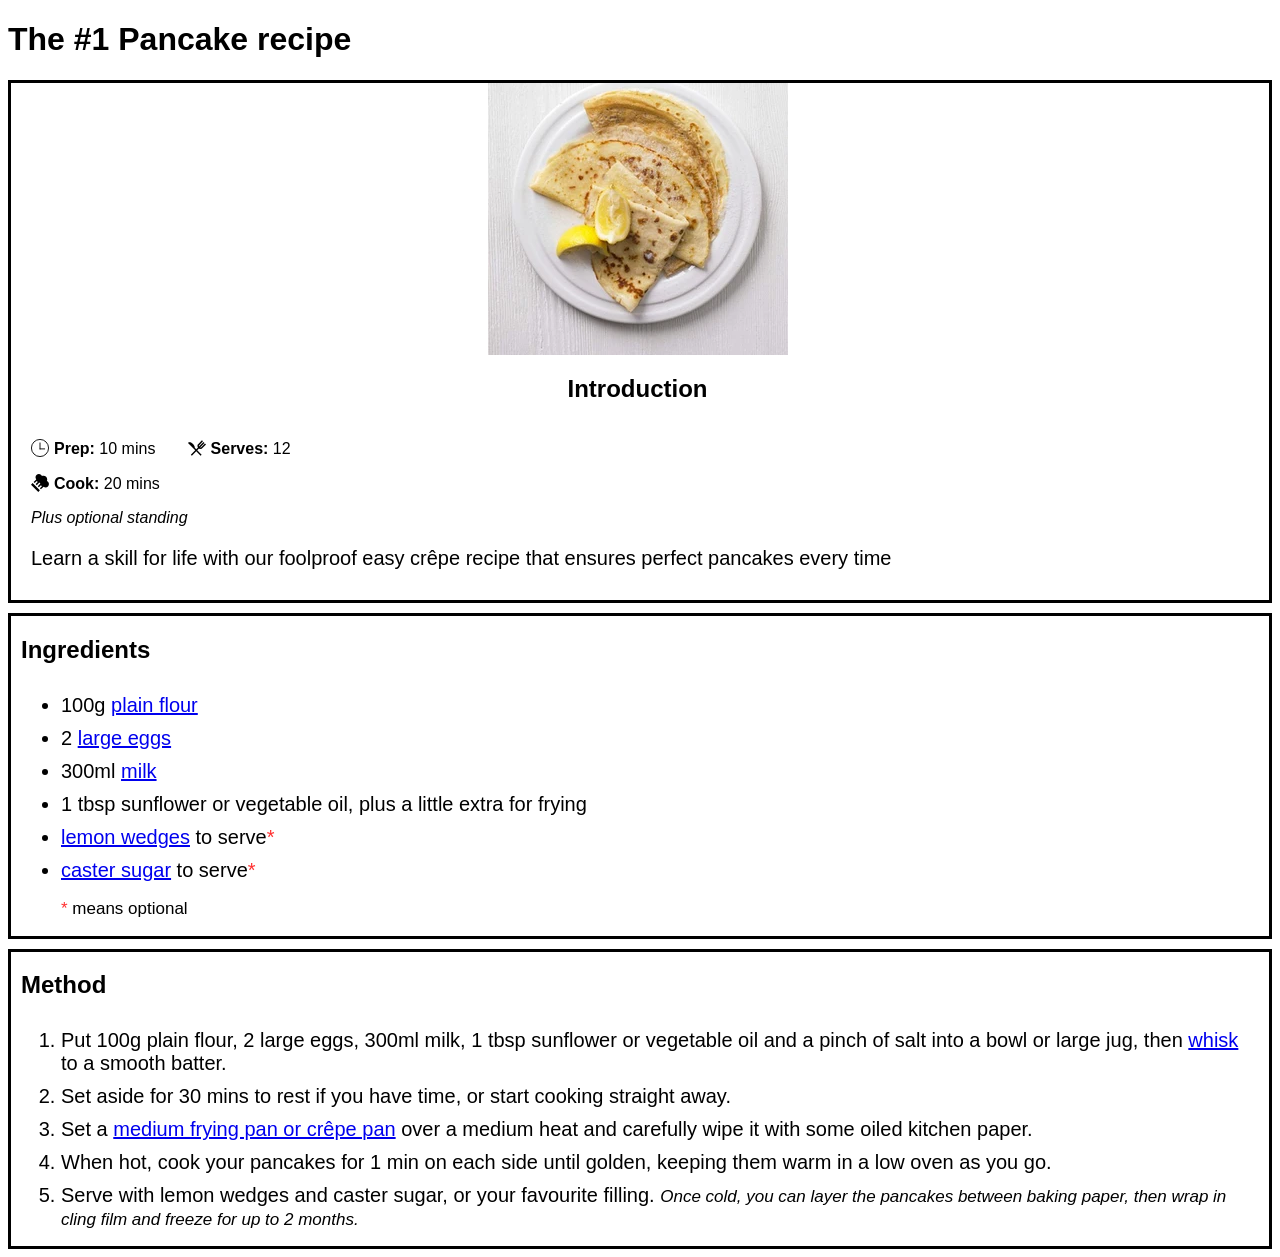
<file: Page.html>
<!DOCTYPE html>
<html>
    <head>
        <title>The #1 Pancake recipe</title>
        <link rel="stylesheet" href="Page.css">
    </head>

    <body>
        <h1 class="text">The #1 Pancake recipe</h1>

        <div class="d-info solid-border">
            <img src="Images/PancakeStack.webp" alt="Pancake Stack With Syrup" class="img-info">
            <div class="d2-info">
                <h2 class="text intro">Introduction</h4>
                <div class="d-flex info-div">
                <div>
                    <p class="text"><img src="Images/Clock.svg" class="info-svg"><b>Prep:</b> 10 mins</p>
                    <p class="text"><img src="Images/ChefsHat.svg" class="info-svg"><b>Cook:</b> 20 mins</p>
                    <i class="text">Plus optional standing</i>
                </div>
                
                <p class="text"><img src="Images/Cutlery.svg" class="info-svg"><b>Serves:</b> 12</p>
                </div>

                <p class="text t-size-20 info-div">Learn a skill for life with our foolproof easy crêpe recipe that ensures perfect pancakes every time</p>
            </div>
        </div>

        <div class="recipe-instructions">
            <div class="ingredients solid-border">
                <h2 class="text">Ingredients</h2>
                <ul>
                    <li class="text t-size-20">100g <a href="https://www.bbcgoodfood.com/glossary/flour-glossary" class="href" target="_blank">plain flour</a></li>
                    <li class="text t-size-20">2 <a href="https://www.bbcgoodfood.com/glossary/egg-glossary" class="href" target="_blank">large eggs</a></li>
                    <li class="text t-size-20">300ml <a href="https://www.bbcgoodfood.com/glossary/milk-glossary" class="href" target="_blank">milk</a></li>
                    <li class="text t-size-20">1 tbsp sunflower or vegetable oil, plus a little extra for frying</li>
                    <li class="text t-size-20"><a href="https://www.bbcgoodfood.com/glossary/lemon-glossary" class="href" target="_blank">lemon wedges</a> to serve<a class="opt text">*</a></li>
                    <li class="text t-size-20"><a href="https://www.bbcgoodfood.com/glossary/sugar-glossary" class="href" target="_blank">caster sugar</a> to serve<a class="opt text">*</a></li>

                    <p class="text t-size-17"><a class="opt">*</a> means optional</p>
                </ul>
            
            </div>
            <div class="method solid-border">
                <h2 class="text">Method</h2>
                <ol>
                    <li class="text t-size-20">Put 100g plain flour, 2 large eggs, 300ml milk, 1 tbsp sunflower or vegetable oil and a pinch of salt into a bowl or large jug, then <a href="https://www.bbcgoodfood.com/review/best-gadgets-making-pancakes" class="href" target="_blank">whisk</a> to a smooth batter.</li>
                    <li class="text t-size-20">Set aside for 30 mins to rest if you have time, or start cooking straight away.</li>
                    <li class="text t-size-20">Set a <a href="https://www.bbcgoodfood.com/review/best-gadgets-making-pancakes" class="href" target="_blank">medium frying pan or crêpe pan</a> over a medium heat and carefully wipe it with some oiled kitchen paper.</li>
                    <li class="text t-size-20">When hot, cook your pancakes for 1 min on each side until golden, keeping them warm in a low oven as you go.</li>
                    <li class="text t-size-20">Serve with lemon wedges and caster sugar, or your favourite filling. <i class="t-size-17">Once cold, you can layer the pancakes between baking paper, then wrap in cling film and freeze for up to 2 months.</i></li>
                </ol>
            </div>
        </div>

    </body>
</html>
</file>
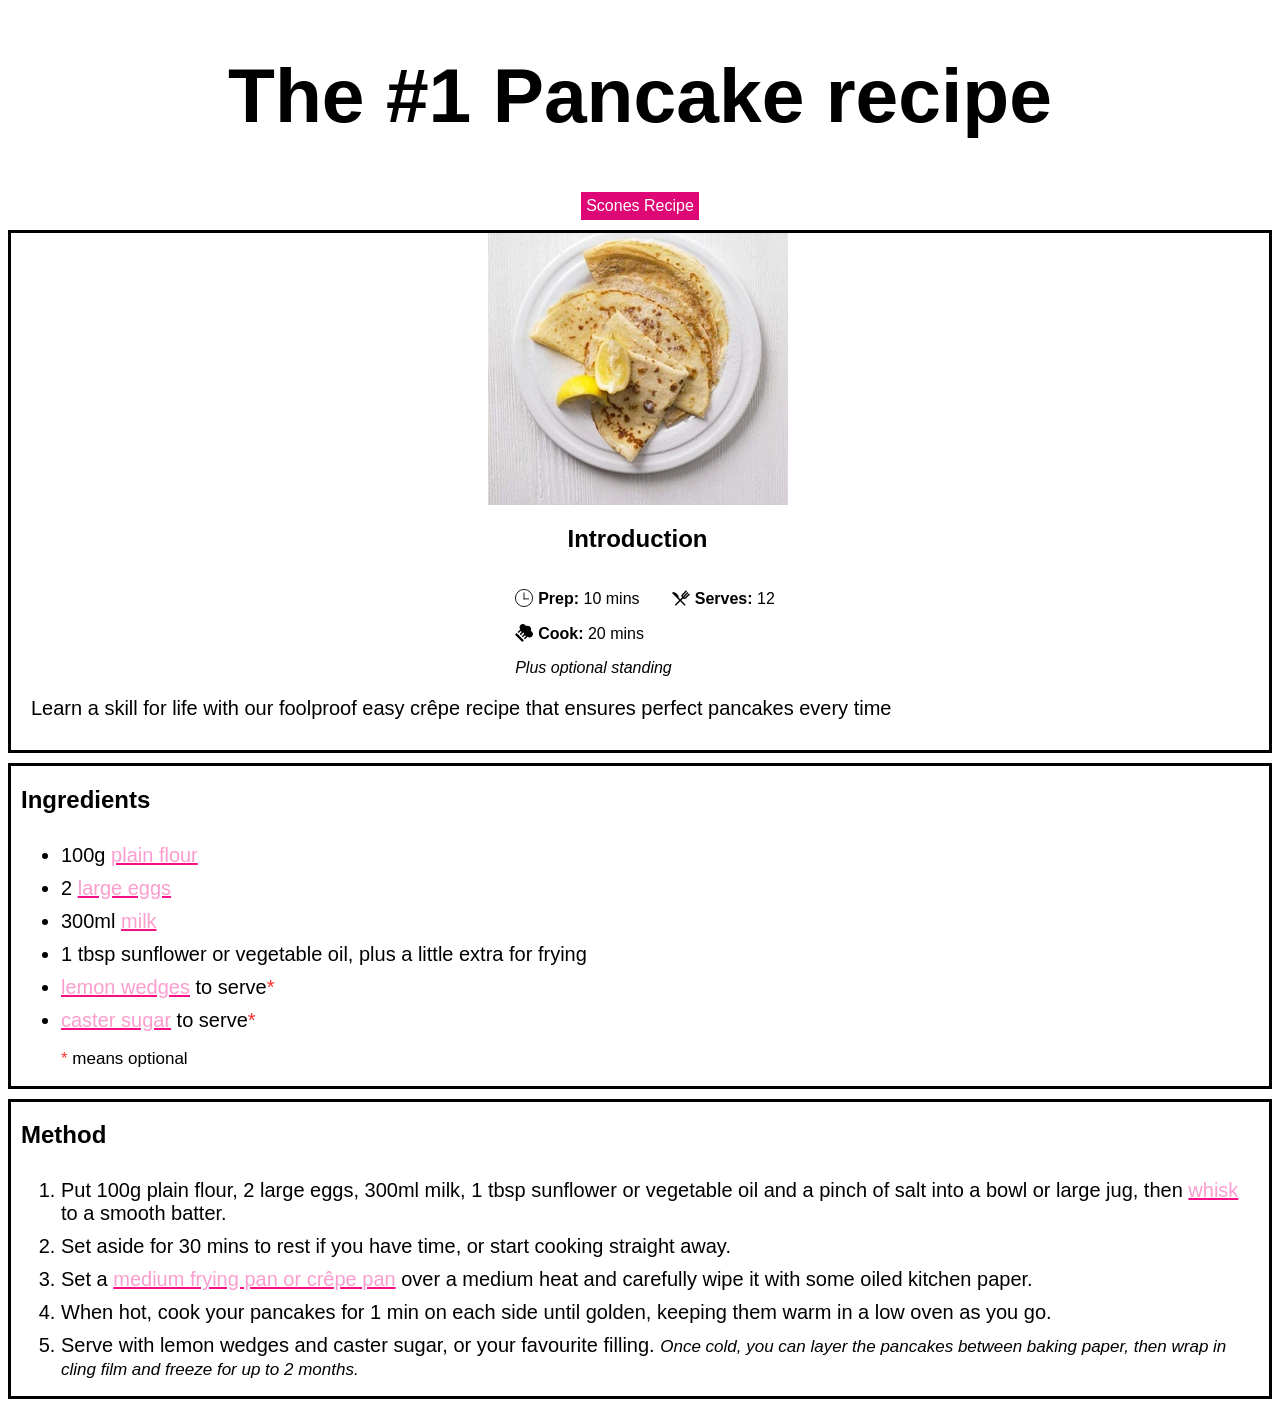
<file: Pancake.html>
<!DOCTYPE html>
<html>
    <head>
        <title>The #1 Pancake recipe</title>
        <link rel="stylesheet" href="Page.css">
    </head>

    <body>
        <div class="topbar">
            <h1 class="text header-title">The #1 Pancake recipe</h1>
            <div class="navpills text">
                <a href="./Scones.html" class="navpill">Scones Recipe</a>
            </div>   
        </div>
        
        <div class="d-info solid-border">
            <img src="Images/PancakeStack.webp" alt="Pancake Stack With Syrup" class="img-info">
            <div class="d2-info">
                <h2 class="text intro">Introduction</h4>
                <div class="d-flex info-div">
					<div class="d-flex vp-center">
						<div>
							<p class="text"><img src="Images/Clock.svg" class="info-svg"><b>Prep:</b> 10 mins</p>
							<p class="text"><img src="Images/ChefsHat.svg" class="info-svg"><b>Cook:</b> 20 mins</p>
							<i class="text">Plus optional standing</i>
						</div>

						<p class="text"><img src="Images/Cutlery.svg" class="info-svg"><b>Serves:</b> 12</p>
					</div>
                </div>

                <p class="text t-size-20 info-div">Learn a skill for life with our foolproof easy crêpe recipe that ensures perfect pancakes every time</p>
            </div>
        </div>

        <div class="recipe-instructions">
            <div class="ingredients solid-border">
                <h2 class="text">Ingredients</h2>
                <ul>
                    <li class="text t-size-20">100g <a href="https://www.bbcgoodfood.com/glossary/flour-glossary" class="link-styling" target="_blank">plain flour</a></li>
                    
					<li class="text t-size-20">2 <a href="https://www.bbcgoodfood.com/glossary/egg-glossary" class="link-styling" target="_blank">large eggs</a></li>
                    
					<li class="text t-size-20">300ml <a href="https://www.bbcgoodfood.com/glossary/milk-glossary" class="link-styling" target="_blank">milk</a></li>
                    
					<li class="text t-size-20">1 tbsp sunflower or vegetable oil, plus a little extra for frying</li>
                    
					<li class="text t-size-20"><a href="https://www.bbcgoodfood.com/glossary/lemon-glossary" class="link-styling" target="_blank">lemon wedges</a> to serve<a class="opt text">*</a></li>
                    
					<li class="text t-size-20"><a href="https://www.bbcgoodfood.com/glossary/sugar-glossary" class="link-styling" target="_blank">caster sugar</a> to serve<a class="opt text">*</a></li>

                    <p class="text t-size-17"><a class="opt">*</a> means optional</p>
                </ul>
            
            </div>
            <div class="method solid-border">
                <h2 class="text">Method</h2>
                <ol>
                    <li class="text t-size-20">Put 100g plain flour, 2 large eggs, 300ml milk, 1 tbsp sunflower or vegetable oil and a pinch of salt into a bowl or large jug, then <a href="https://www.bbcgoodfood.com/review/best-gadgets-making-pancakes" class="link-styling" target="_blank">whisk</a> to a smooth batter.</li>
                    
					<li class="text t-size-20">Set aside for 30 mins to rest if you have time, or start cooking straight away.</li>
                    
					<li class="text t-size-20">Set a <a href="https://www.bbcgoodfood.com/review/best-gadgets-making-pancakes" class="link-styling" target="_blank">medium frying pan or crêpe pan</a> over a medium heat and carefully wipe it with some oiled kitchen paper.</li>
                    
					<li class="text t-size-20">When hot, cook your pancakes for 1 min on each side until golden, keeping them warm in a low oven as you go.</li>
                    
					<li class="text t-size-20">Serve with lemon wedges and caster sugar, or your favourite filling. <i class="t-size-17">Once cold, you can layer the pancakes between baking paper, then wrap in cling film and freeze for up to 2 months.</i></li>
                </ol>
            </div>
        </div>

    </body>
</html>
</file>
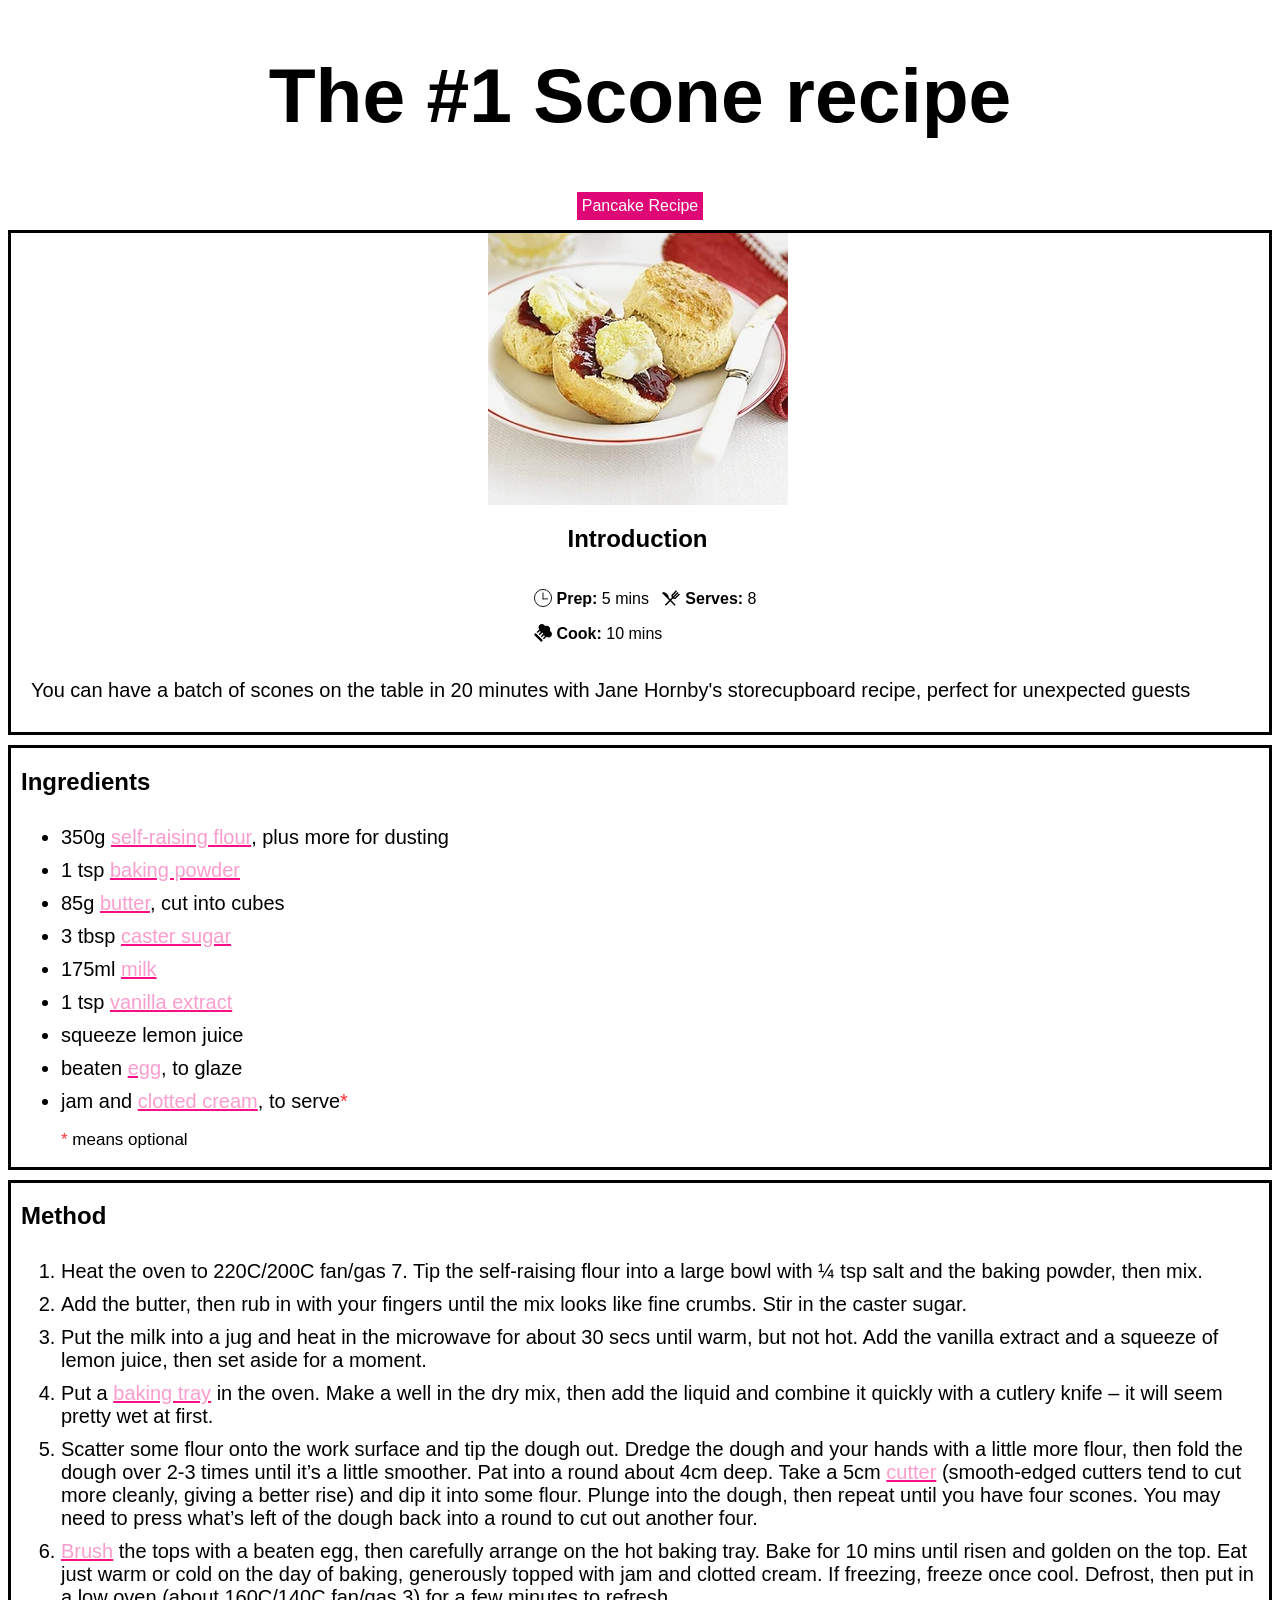
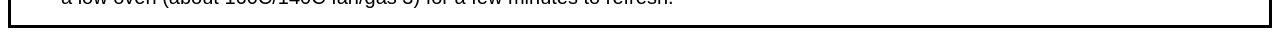
<file: Scones.html>
<!DOCTYPE html>
<html>
    <head>
        <title>The #1 Scone recipe</title>
        <link rel="stylesheet" href="Page.css">
    </head>

    <body>
        <div class="topbar">
            <h1 class="text header-title">The #1 Scone recipe</h1>
            <div class="navpills text">
               <a href="./Pancake.html" class="navpill">Pancake Recipe</a>
            </div>   
        </div>

        <div class="d-info solid-border">
            <img src="Images/Scones.webp" alt="Scones with jam" class="img-info">
            <div class="d2-info">
                <h2 class="text intro">Introduction</h4>
				<div class="d-flex info-div">
					<div class="d-flex vp-center">
						<div>
							<p class="text"><img src="Images/Clock.svg" class="info-svg"><b>Prep:</b> 5 mins</p>
							<p class="text"><img src="Images/ChefsHat.svg" class="info-svg"><b>Cook:</b> 10 mins</p>
						</div>

						<p class="text"><img src="Images/Cutlery.svg" class="info-svg"><b>Serves:</b> 8</p>
					</div>
				</div>

                <p class="text t-size-20 info-div">You can have a batch of scones on the table in 20 minutes with Jane Hornby's storecupboard recipe, perfect for unexpected guests</p>
            </div>
        </div>

        <div class="recipe-instructions">
            <div class="ingredients solid-border">
                <h2 class="text">Ingredients</h2>
                <ul>
                    <li class="text t-size-20">350g <a href="https://www.bbcgoodfood.com/glossary/flour-glossary" class="link-styling" target="_blank">self-raising flour</a>, plus more for dusting</li>
                    
                    <li class="text t-size-20">1 tsp <a href="https://www.bbcgoodfood.com/glossary/baking-powder-glossary" class="link-styling" target="_blank">baking powder</a></li>
                    
                    <li class="text t-size-20">85g <a href="https://www.bbcgoodfood.com/glossary/butter-glossary" class="link-styling" target="_blank">butter</a>, cut into cubes</li>
                    
                    <li class="text t-size-20">3 tbsp <a href="https://www.bbcgoodfood.com/glossary/sugar-glossary" class="link-styling" target="_blank">caster sugar</a></li>
                    
                    <li class="text t-size-20">175ml <a href="https://www.bbcgoodfood.com/glossary/milk-glossary" class="link-styling" target="_blank">milk</a></li>
                    
                    <li class="text t-size-20">1 tsp <a href="https://www.bbcgoodfood.com/glossary/vanilla-glossary" class="link-styling" target="_blank">vanilla extract</a></li>
    
                    <li class="text t-size-20">squeeze lemon juice</li>
                   
                    <li class="text t-size-20">beaten <a href="https://www.bbcgoodfood.com/glossary/egg-glossary" class="link-styling" target="_blank">egg</a>, to glaze</li>
                    
                    <li class="text t-size-20">jam and <a href="https://www.bbcgoodfood.com/glossary/cream-glossary" class="link-styling" target="_blank">clotted cream</a>, to serve<a class="text opt">*</a></li>
                   
                    <p class="text t-size-17"><a class="opt">*</a> means optional</p>
                </ul>
            </div>
            <div class="method solid-border">
                <h2 class="text">Method</h2>
                <ol>
                    <li class="text t-size-20">Heat the oven to 220C/200C fan/gas 7. Tip the self-raising flour into a large bowl with ¼ tsp salt and the baking powder, then mix.</li>
                    
                    <li class="text t-size-20">Add the butter, then rub in with your fingers until the mix looks like fine crumbs. Stir in the caster sugar.</li>
                    
                    <li class="text t-size-20">Put the milk into a jug and heat in the microwave for about 30 secs until warm, but not hot. Add the vanilla extract and a squeeze of lemon juice, then set aside for a moment.</li>
                    
                    <li class="text t-size-20">Put a <a href="https://www.bbcgoodfood.com/review/best-baking-trays" class="link-styling" target="_blank">baking tray</a> in the oven. Make a well in the dry mix, then add the liquid and combine it quickly with a cutlery knife – it will seem pretty wet at first.</li>
                    
                    <li class="text t-size-20">Scatter some flour onto the work surface and tip the dough out. Dredge the dough and your hands with a little more flour, then fold the dough over 2-3 times until it’s a little smoother. Pat into a round about 4cm deep. Take a 5cm <a href="https://www.bbcgoodfood.com/howto/guide/baking-equipment" class="link-styling" target="_blank">cutter</a> (smooth-edged cutters tend to cut more cleanly, giving a better rise) and dip it into some flour. Plunge into the dough, then repeat until you have four scones. You may need to press what’s left of the dough back into a round to cut out another four.</li>
                    
                    <li class="text t-size-20"><a href="https://www.bbcgoodfood.com/review/test-best-pastry-brushes" class="link-styling" target="_blank">Brush</a> the tops with a beaten egg, then carefully arrange on the hot baking tray. Bake for 10 mins until risen and golden on the top. Eat just warm or cold on the day of baking, generously topped with jam and clotted cream. If freezing, freeze once cool. Defrost, then put in a low oven (about 160C/140C fan/gas 3) for a few minutes to refresh.</li>
                </ol>
            </div>
        </div>

    </body>
</html>
</file>
<file: Page.css>
body {
    margin-top: 0px;
}

.inset-border {
    border: 3px inset;
}

.solid-border {
    border: 3px solid;
}

.d-info {
    display: flex;

    /* max-height: 250px; */
}

.d-inl {
   display: inline;
}

.d-flex {
    display: flex;
}

.flex-vertical {
    flex-direction: column;
}

.cook-info {
    display: flex;
    flex-direction: column;
}

.d2-info {
    padding-right: 10px;
    padding-bottom: 10px;
}

.info-div {
    padding-left: 20px;
}

.intro {
    padding-left: 5px;
}

li {
    padding-top: 10px;
}

.info-svg {
    width: 18px;
    vertical-align: text-bottom;
    padding-right: 5px;

    color: rgba(255, 255, 255, 1);
    fill: rgba(255, 255, 255, 1);
}

.d-block {
    display: block;
}

.recipe-instructions {
    display: flex;
    padding-top: 10px;
}

.ingredients {
    padding-left: 10px;
    padding-right: 10px;
    min-width: 30%;
}

.method {
    padding-left: 10px;
    padding-right: 10px;
    margin-left: 10px;
}

.link-styling {
    color: rgb(251, 157, 206);
    text-decoration-color: rgb(248, 14, 135);
    transition: color 0.25s;
}

.link-styling:hover {
    color: rgb(248, 14, 135);
}

.img-info {
    height: 100%;
    padding-right: 5px;
}

.opt {
    color: rgb(255, 48, 48);
}

.t-size-20 {
    font-size: 20px
}

.t-size-17 {
    font-size: 17px;
}

.text {
    font-family: Arial, Helvetica, sans-serif;
}

.topbar {
    width: 100%;
    display: flex;
    flex-direction: column;
}

.navpills {
    text-align: center;
    display: flex;
}

.navpill {
    float: left;
    
    margin-bottom: 10px;
    margin-right: 10px;
	
	background-color: rgb(223, 7, 118);
	padding: 5px;
	
	text-decoration-color: rgb(223, 7, 118);
	color: white;
	
	transition: text-decoration-color 0.15s;
}

.navpill:hover {
	text-decoration-color: white;
}

@media only screen and (max-width: 1300px) {
    .d-info {
        display: block;
    }
    
    .img-info {
        height: 100%;
        max-height: 350px;
        margin-left: auto;
        margin-right: auto;
        display: block;
        padding-right: 5px;
    }
    
    .intro {
        padding-left: 5px;
        text-align: center;
    }
    
    .recipe-instructions {
        display: block;
    }
    
    .method {
        margin-left: 0px;
        margin-top: 10px;
    }
	
	.vp-center {
		margin: auto;
	}
    
    .navpill {
        margin-left: auto;
        margin-right: auto;
        margin-bottom: 10px;
    }
    
    .header-title {
        font-size: 6vw;
        text-align: center;
    }
}
</file>
